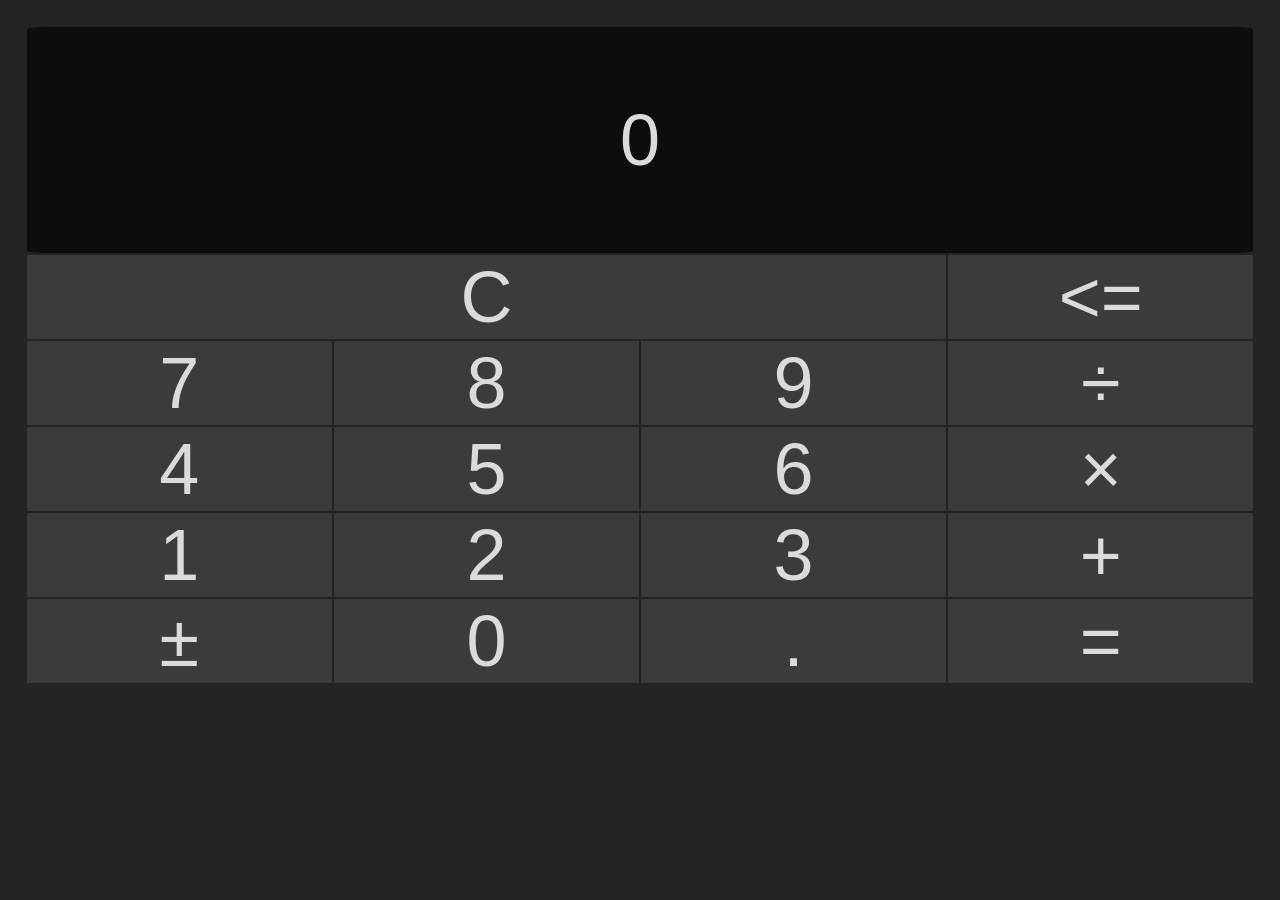
<file: TheOdinProject/Foundations/Calculator/index.html>
<!DOCTYPE html>
<html lang="en">
<head>
    <meta charset="UTF-8">
    <meta name="viewport" content="width=device-width, initial-scale=1.0">
    <link rel="stylesheet" href="styles.css">
    <title>Calculator</title>
</head>
<body>
    <div class="calculator">
        <div class="line" id="result"><p id="print"> </p></div>
        <div class="line" id="firstLine">
            <button class="digit", id="cancel">C</button>
            <button class="digit", id="return"><=</button>
        </div>
        <div class="line">
            <button class="digit" id="seven">7</button>
            <button class="digit" id="eight">8</button>
            <button class="digit" id="nine">9</button>
            <button class="operation" id="divide">÷</button>
        </div>
        <div class="line">
            <button class="digit" id="four">4</button>
            <button class="digit" id="five">5</button>
            <button class="digit" id="six">6</button>
            <button class="operation" id="multiply">&times;</button>
        </div>
        <div class="line">
            <button class="digit" id="one">1</button>
            <button class="digit" id="two">2</button>
            <button class="digit" id="three">3</button>
            <button class="operation" id="add">+</button>
        </div>
        <div class="line">
            <button class="digit" id="sign">±</button>
            <button class="digit" id="zero">0</button>
            <button class="digit" id="point">.</button>
            <button class="operation" id="evaluate">=</button>
        </div>
    </div>
</body>
<script src="script.js"></script>
</html>
</file>
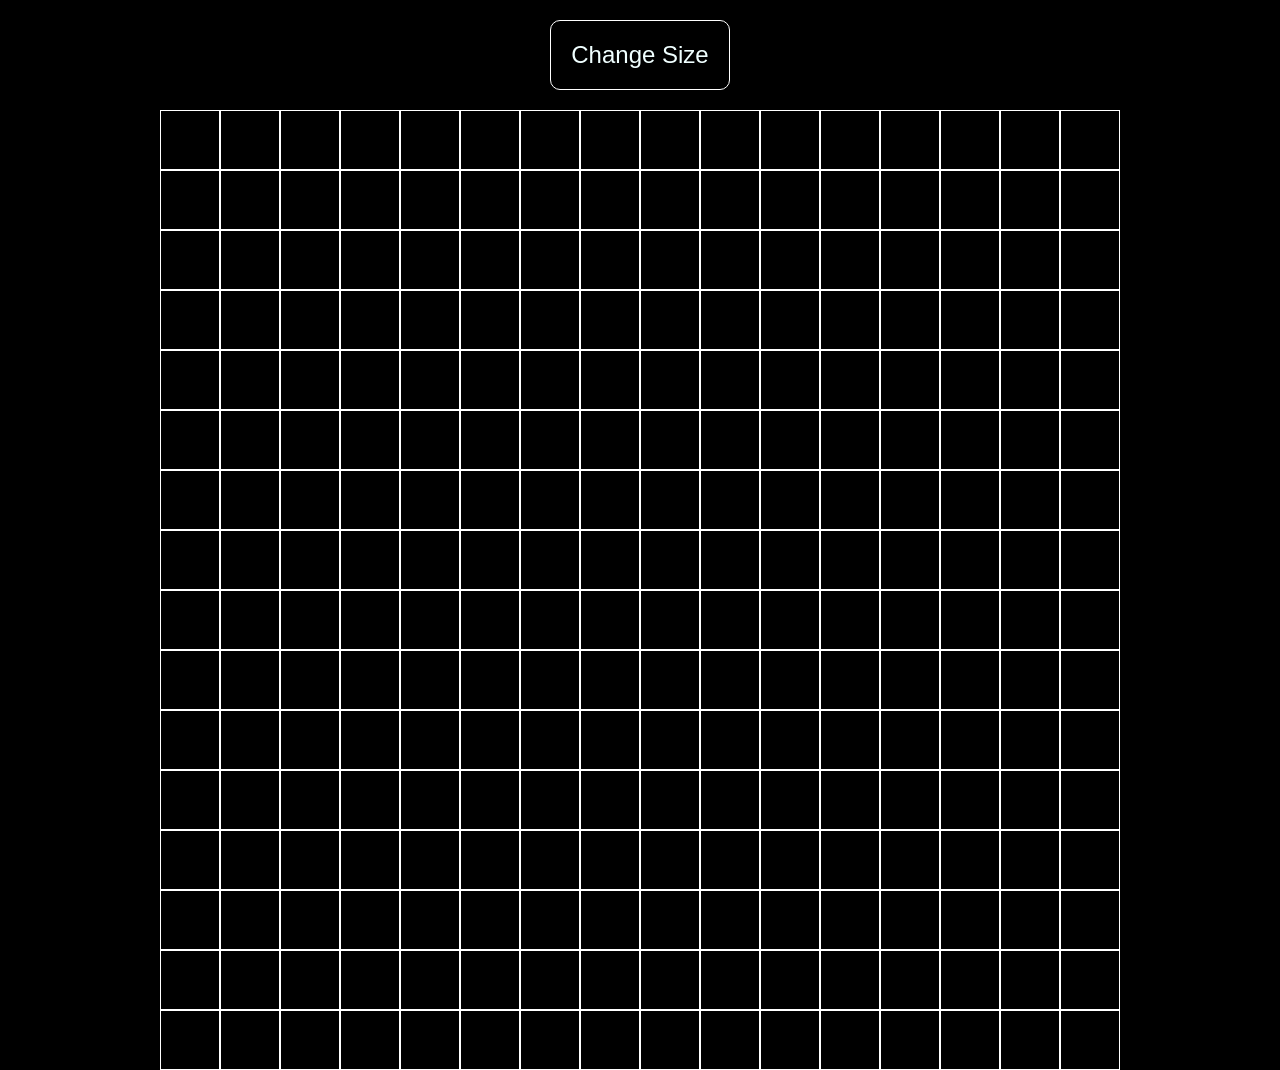
<file: TheOdinProject/Foundations/Etch-a-Sketch/index.html>
<!DOCTYPE html>
<html lang="en">
<head>
    <meta charset="UTF-8">
    <meta name="viewport" content="width=device-width, initial-scale=1.0">
    <link rel="stylesheet" href="styles.css">
    <title>Etch a Sketch</title>
</head>
<body>
    <div class="Header">
        <button id="button">Change Size</button>
    </div>
    <div id="Grid"></div>
</body>
<script src="script.js"></script>
</html>
</file>
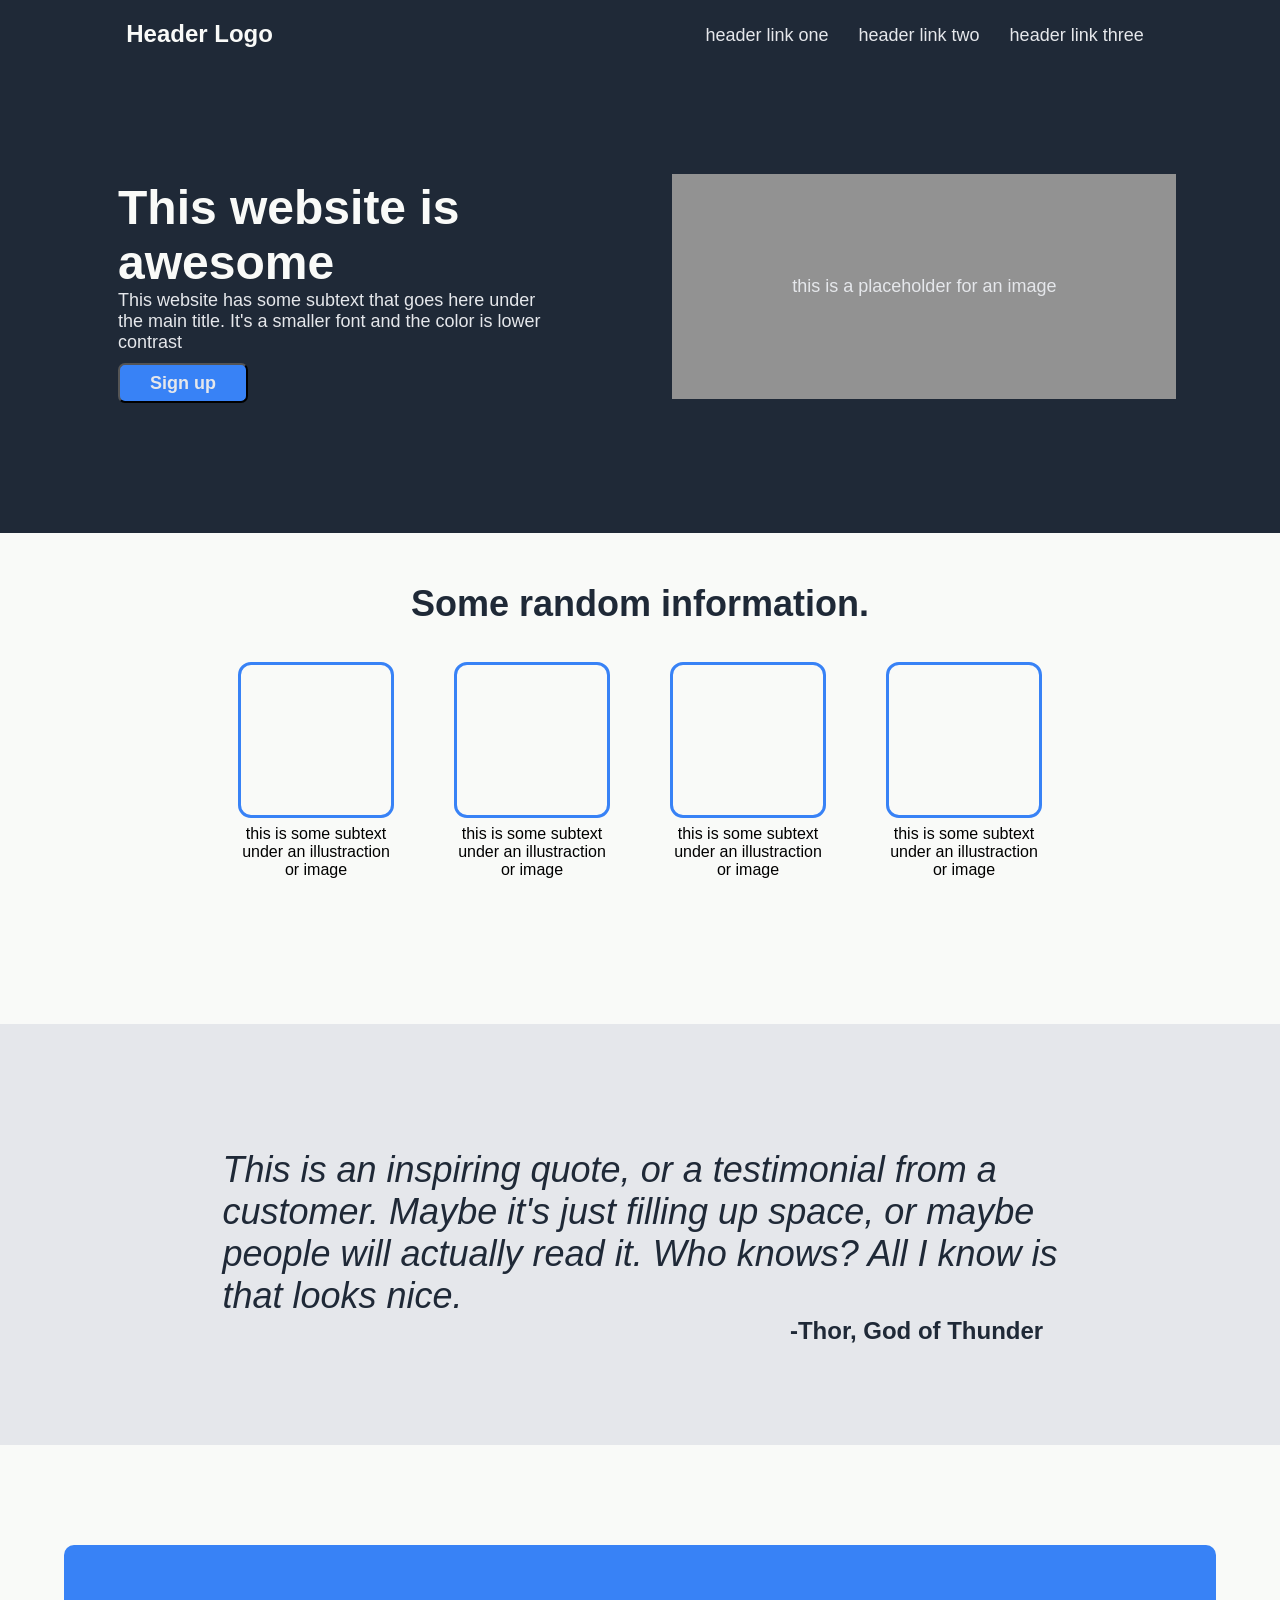
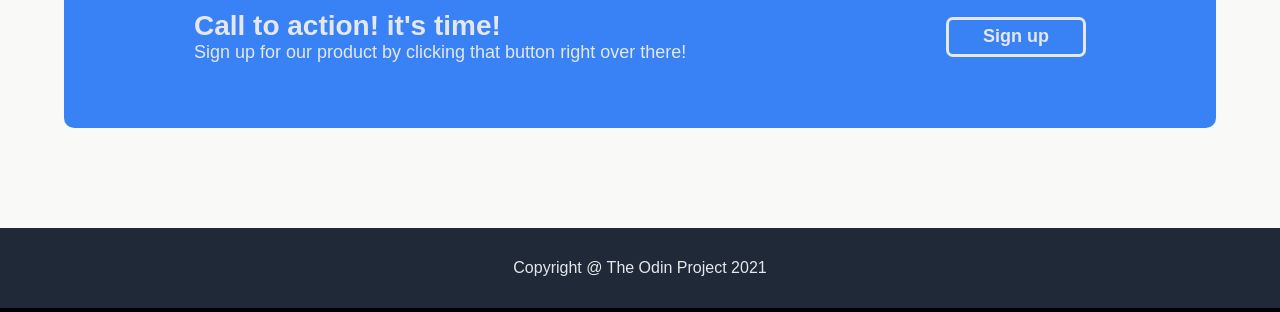
<file: TheOdinProject/Foundations/LandingPage/index.html>
<!-- Base document simply created using ! VScode shortcut -->
<!DOCTYPE html>
<html lang="en">
<head>
    <meta charset="UTF-8">
    <meta name="viewport" content="width=device-width, initial-scale=1.0">
    <link rel="stylesheet" href="styles.css">
    <title>Document</title>
</head>
<body>
    <div class="nav-bar">
        <p  class="logo">Header Logo</p>
        <div class="header-links">
            <a href="index.html" class="link">header link one</a>
            <a href="index.html" class="link">header link two</a>
            <a href="index.html" class="link">header link three</a>
        </div>
    </div>

    <div class="hero">
        <div class="hero-content">
            <p id="hero-title">This website is awesome</p>
            <p id="hero-text">This website has some subtext that goes here under the main title. It's a smaller font and the color is lower contrast</p>
            <div class="hero-button-container">
                <button id="hero-button">Sign up</button>
            </div>
        </div>
        <div class="hero-placeholder">
            <p id="hero-img">this is a placeholder for an image</p>
        </div>
    </div>

    <div class="content">
        <div class="top-content">
            <p id="content-title">
                Some random information.
            </p>
        </div>
        <div class="content-boxes">
            <div class="box-bloc">
                <div class="box"></div>
                <p class="box-subtext">this is some subtext under an illustraction or image</p>
            </div>
            
            <div class="box-bloc">
                <div class="box"></div>
                <p class="box-subtext">this is some subtext under an illustraction or image</p>
            </div>
            
            <div class="box-bloc">
                <div class="box"></div>
                <p class="box-subtext">this is some subtext under an illustraction or image</p>
            </div>
            
            <div class="box-bloc">
                <div class="box"></div>
                <p class="box-subtext">this is some subtext under an illustraction or image</p>
            </div>
            
        </div>
    </div>

    <div class="quote">
        <p class="quote-text">This is an inspiring quote, or a testimonial from a customer. Maybe it's just filling up space, or maybe people will actually read it. Who knows? All I know is that looks nice.</p>
        <p class="quote-author">-Thor, God of Thunder</p>
    </div>
    <div class="action">
        <div class="action-content">
            <div class="action-text">
                <p class="action-text1">Call to action! it's time!</p>
                <p class="action-text2">Sign up for our product by clicking that button right over there!</p>
            </div>
            <div class="action-button-container">
                <button id="action-button">Sign up</button>
            </div>
        </div>
    </div>
    <div class="footer">
        <p class="footer-content">Copyright  @  The Odin Project 2021</p>
    </div>
</body>
</html>
</file>
<file: TheOdinProject/Foundations/Calculator/styles.css>
*, *::before, *::after {
    box-sizing: border-box;
}

*{
  font-family: Roboto, sans-serif;
  font-size: 18px;
  color: #DBDBDB;
  background-color: #242424;
}

html, body {
    margin: 0;
}

html 
{
    max-width: 1440px;
    align-self: center;
}

body {
    align-self: center;
    display: flex;
    min-height: 100dvh;     /* Full viewport height */
    min-width: 100vw;       /* Full viewport width */
}

.calculator 
{
    flex: 1;
    margin: 2%;
    width: 80%;
    height: 80%;
    display: flex;
    flex-direction: column;
    justify-content: center;
}

.line
{
    flex: 1;
    width: 100%; 
    display: flex;
}

.block, .digit, .operation
{
    flex: auto;
    flex-basis: 25%;
}

#cancel
{
    flex: auto;
    flex-basis: 75%;
}

button
{
    border: solid 1px #242424;
    border-radius: 1.5%;
    background-color: #3B3B3B;
    font-size: clamp(1rem, 8vh, 5rem);
}

#result
{
    flex: 1;
    width: 100%;
    height: 100%; 
    background-color: #0D0D0D;
    border: solid 1px #242424;
    border-radius: 1.5%;
    display: flex;
    justify-content: center;
}

#print
{
    font-size: clamp(1rem, 8vh, 5rem);
    width: 100%; 
    height: 100%;
    background-color: #0D0D0D;
    text-align: center;
}
</file>
<file: TheOdinProject/Foundations/Etch-a-Sketch/styles.css>
*{
  font-family: Roboto, sans-serif;
  font-size: 24px;
  background-color: black;
  color:    azure;
  margin: 0 auto;
  font-smooth: never;
  -webkit-font-smoothing : none;
}

/* define a size for the full html page and center the content */
html
{
  display: flex;
  justify-content: center;
}

.body
{
    display: flex;
    flex-direction: column;
    justify-content: space-between;
}

.Header
{
    display: flex;
    flex-direction: row;
    justify-content: center;
}

#button 
{
    margin: 20px;
    padding: 20px;
    border: solid 1px white;
    border-radius: 10px;
}
</file>
<file: TheOdinProject/Foundations/LandingPage/styles.css>
/* Landing Page style CSS file */


*{
  font-family: Roboto, sans-serif;
  font-size: 18px;
  background-color: black;
  margin: 0 auto;
}

/* define a size for the full html page and center the content */
html
{
  display: flex;
  justify-content: center;
  height: 1912px;
}

/* Define the body as flex column oriented content */
.body
{
  flex: 1;
  display: flex;
  flex-direction: column;
  justify-content: space-between;
}

/* force the width of every items inside the body to a fixed width, also change the direction of flex display to row*/
.nav-bar, .hero, .quote, .action, .footer, .content
{
  flex: 1;
  display: flex;
  flex-direction: row;
  width: 1440px;
}

/* Base background color for header and footer */
.nav-bar, .footer, .hero, .hero .hero-content, .hero .hero-placeholder, #hero-title, #hero-text, #hero-button, .hero-button-container, .footer-content, .logo, .header-links, .link
{
  background-color: #1F2937;
}

/* Base background color for content */
.content, #content-title, .content-boxes, .box-bloc, .box, .box-subtext, .action
{
  background-color: #F9FAF8;
}

/* Header style */
.logo
{
  color: #F9FAF8;
  font-size: 24px;
  font-weight: bold;
  justify-content: flex-start;
  text-align: left;
  padding-top: 10px;
}

.nav-bar
{
  padding-top: 10px;
  height: 50px;
}

.header-links
{
  flex: initial;
  height: 100%;
  justify-content: flex-end;
  display: flex;
}

.link
{
  padding-top: 15px;
  padding-bottom: 0px;
  padding-left: 20px;
  padding-right: 10px;
  font-weight: normal;
  text-decoration: none;
  text-align: right;
}

.hero
{
  flex: initial;
  padding-top: 110px;
  padding-bottom: 130px;
  display: flex;
  flex-direction: row;
  justify-content: space-between;
}

.hero-content
{
  flex: initial;
  width: 35%;
  height: 100%;
  padding-left: 13%;
  display: flex;
  flex-direction: column;
  justify-content: space-between;
  align-items: flex-start;     
}

.hero-button-container
{
  flex: initial;
  height: 100%;
  width: 100%;
}

#hero-button
{
  height: 40px;
  width: 130px;
  font-weight: bold;
  margin-top: 10px;
  background-color: #3882F6;
  color: #E5E7EB;
  border-radius: 7px;
}

.hero-placeholder
{
  flex: initial;
  width: 35%;
  padding-top: 4px;
  padding-left: 2%;
  padding-right: 12%;
  padding-bottom: 4px;
}

.hero-content #hero-title
{
  flex: initial;
  padding-top: 10px;;
  font-size: 48px;
  color: #F9FAF8;
  font-weight: 550;
}

.hero-content #hero-text, .link
{
  flex: initial;
  font-size: 18px;
  font-weight: lighter;
  color: #E5E7EB;
}

.hero-content #hero-text
{
  padding-right: 12%;
}

#hero-img
{
  flex: auto;
  color: #E5E7EB;
  background-color: rgb(146, 146, 146);
  height: 100%;
  width: 100%;
  text-align: center;
  align-content: center;
}

.content
{
  flex: auto;
  display: flex;
  flex-direction: column;
  padding-top: 50px;
}

.content .top-content #content-title
{
  color: #1F2937;
  font-weight: 900;
  font-size: 36px;
  padding-bottom: 40px;
}

.content-boxes
{
  flex: initial;
  width: 60%;
  display: flex;
  flex-direction: row;
  justify-content: space-between;
}

.box-bloc
{
  flex: initial;
  display: flex;
  flex-direction: column;
  justify-content: space-between;
}


.box
{
  outline: 3px solid #3882F6;
  width: 150px;
  height: 150px;
  border-radius: 10px;
}

.box-subtext
{
  margin-top: 10px;
  font-size: 16px;
  font-weight: lighter;
  width: 160px;
  text-align: center;
}

.content
{
  flex: auto;
  display: flex;
  flex-direction: column;
  padding-top: 50px;
  padding-bottom: 145px;
}

.quote
{
  flex: auto;
  display: flex;
  flex-direction: column;
  justify-content: space-between;
  background-color: #E5E7EB;
  padding-top: 125px;
  padding-bottom: 100px;
}

.quote-text
{
  flex: auto;
  width: 58%;
  background-color: #E5E7EB;
  color: #1F2937;
  text-align: left;
  font-weight: lighter;
  font-style: italic;
  font-size: 36px;
}

.quote-author
{
  flex: auto;
  margin-right: 22%;
  text-align: right;
  font-weight: bolder;
  font-size: 24px;
  background-color: #E5E7EB;
  color: #1F2937;
}

.action
{
  flex: auto;
  display: flex;
  flex-direction: row;
  justify-content: space-between;
  padding-top: 100px;
  padding-bottom: 100px;
}

.action-content
{
  flex: initial;
  width: 80%;
  display:flex;
  flex-direction: row;
  justify-content: space-between;
  background-color: #3882F6;
  border-radius: 10px;
  padding-top: 65px;
  padding-bottom: 65px;
}

.action-text1
{
  background-color: #3882F6;
  color: #E5E7EB;
  font-weight: bold;
  font-size: 28px;
}

.action-text2
{
  background-color: #3882F6;
  color: #E5E7EB;
}

.action-button-container
{
  flex: auto;
  max-width: 140px;
  background-color: #3882F6;
  display: flex;
  flex-direction: row;
  justify-content: center;
}

#action-button
{
  height: 40px;
  width: 150px;
  font-size: 18px;
  font-weight: bold;
  background-color: #3882F6;
  color: #E5E7EB;
  border-radius: 7px;
  border: solid 3px #E5E7EB;
  align-self: center;
}

.footer
{
  flex: auto;
  height: 80px;
  padding-top: 30;
  display: flex;
  flex-direction: row;
}

.footer-content
{
  flex: initial;
  align-self: center;
  color: #E5E7EB;
  font-size: 16px;
  font-weight: lighter;
}
</file>
